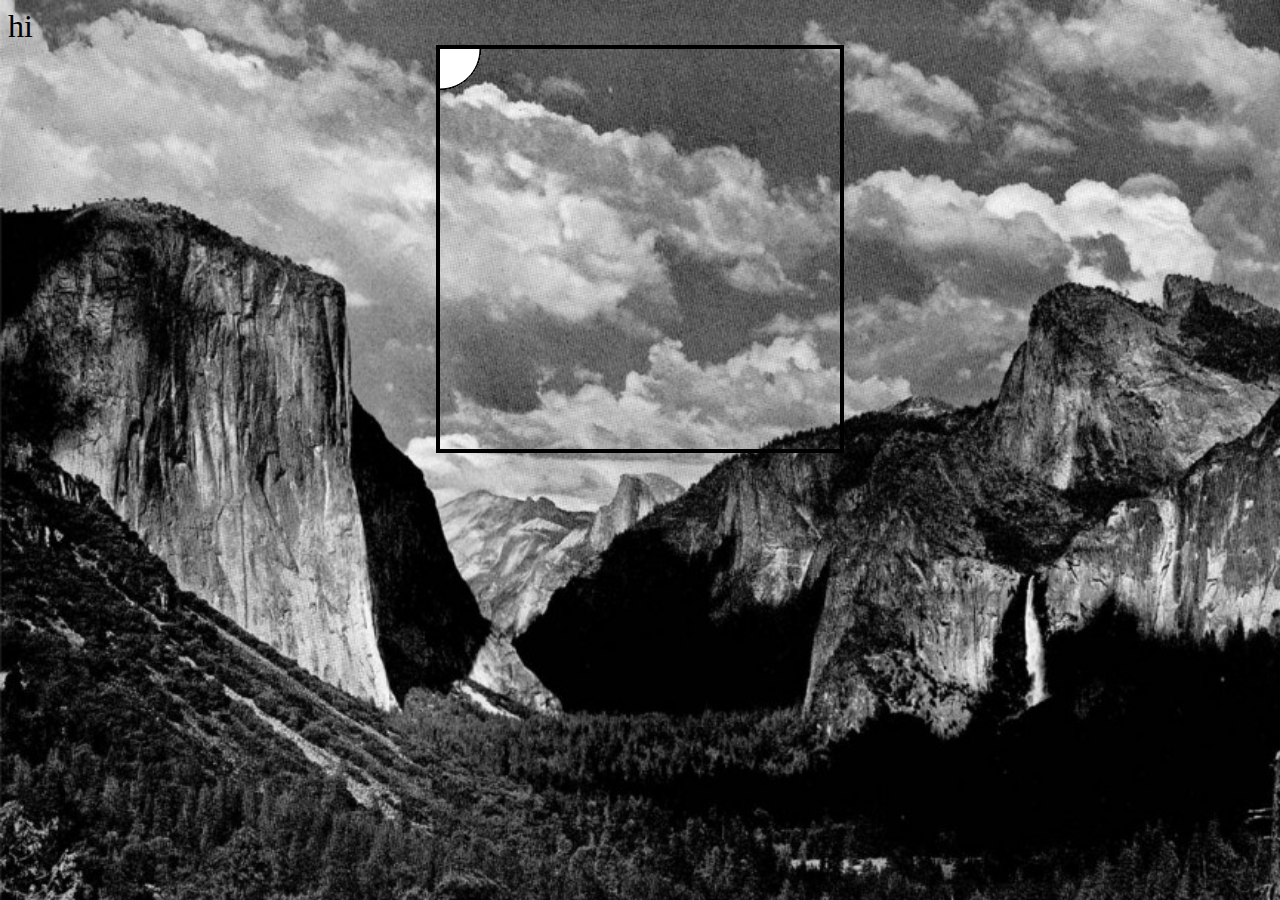
<file: moon/index.html>
<html>
<head>
  <meta charset="UTF-8">
  <script language="javascript" type="text/javascript" src="libraries/p5.js"></script>
  <!-- uncomment lines below to include extra p5 libraries -->
  <!--<script language="javascript" src="libraries/p5.dom.js"></script>-->
  <!--<script language="javascript" src="libraries/p5.sound.js"></script>-->
  <script language="javascript" type="text/javascript" src="sketch.js"></script>

  <link rel="stylesheet" type="text/css" href="moon.css">  
</head>

<body>

	<div id="hidiv">
		hi
	</div>

	<div id="sketch-holder">

	</div>

</body>
</html>
</file>
<file: moon/moon.css>
body {
	
background-image: url('valley.jpg');
background-size: 100% 100%;
}


#hidiv {
	font-size: 32px;
}

#sketch-holder {
	width: 400px;
	height: 400px;
	margin:auto;
		border: 4px solid black;
	margin: auto;
}
</file>
